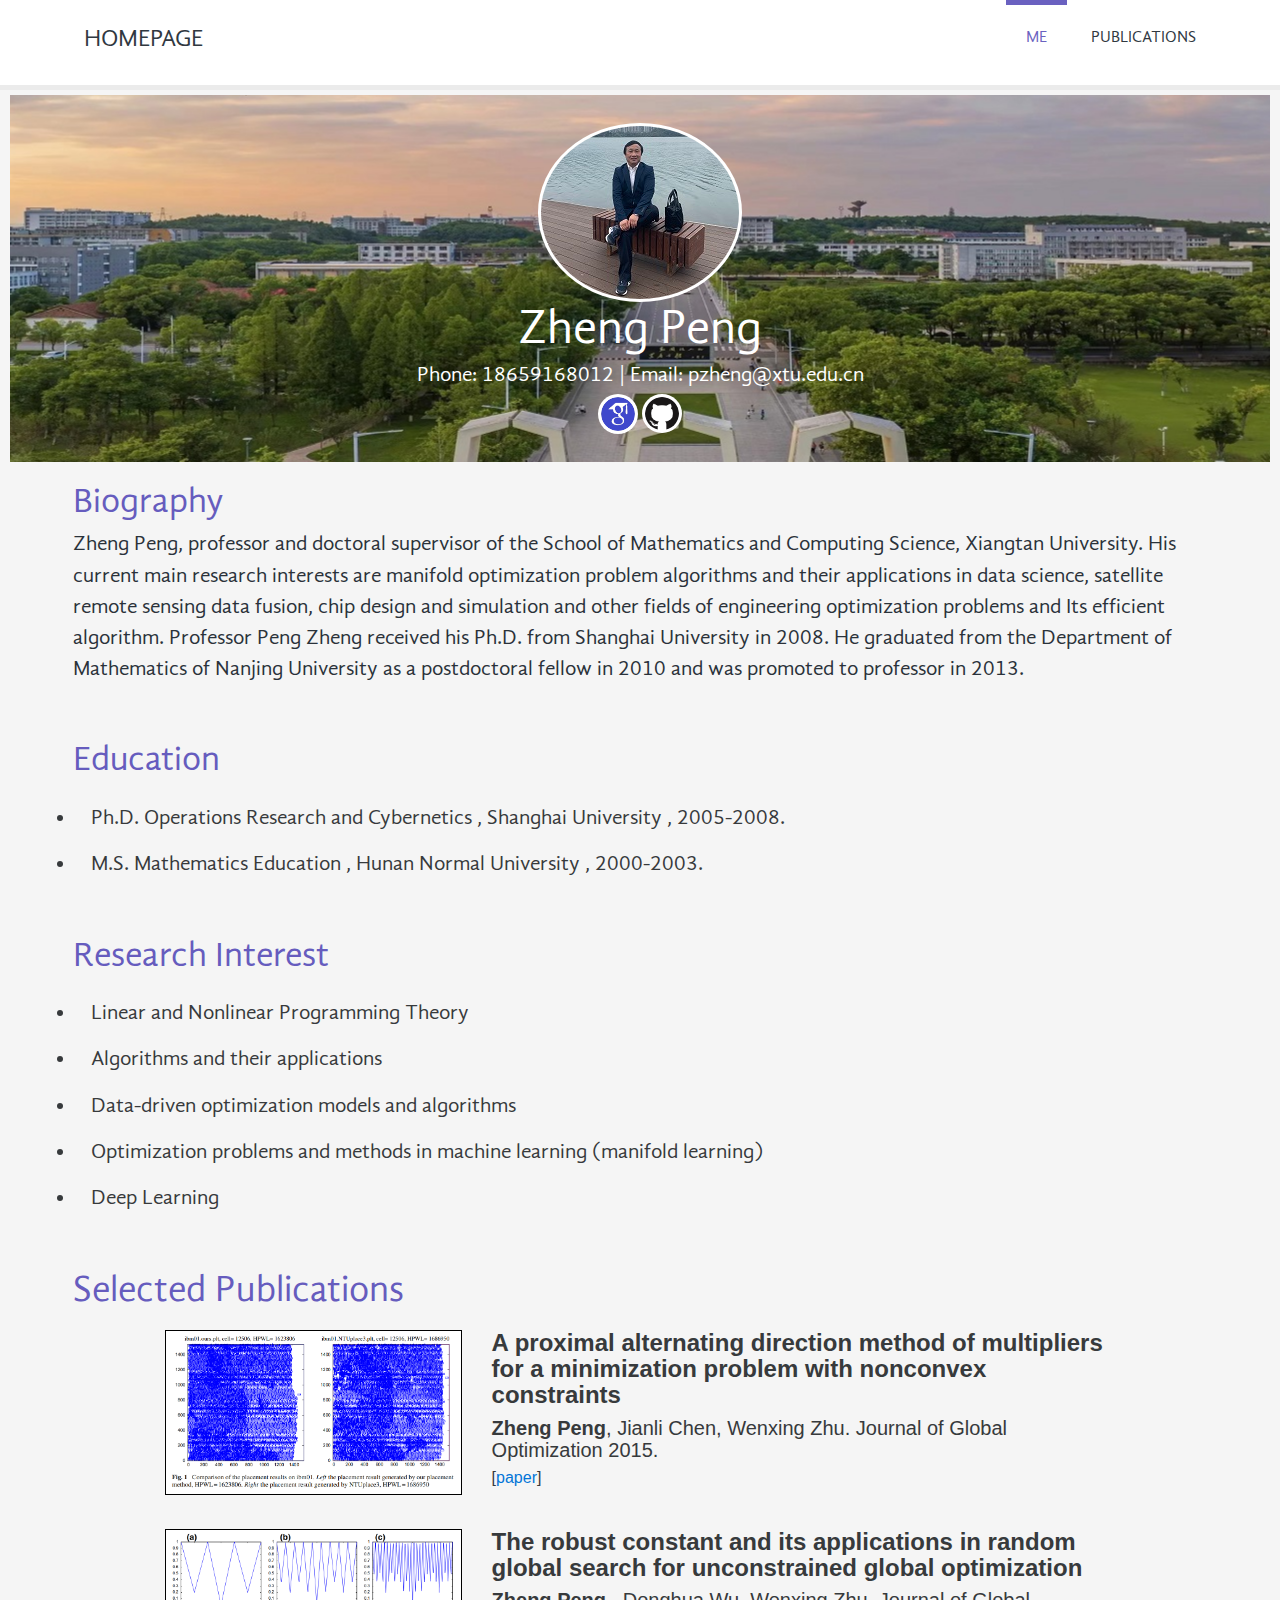
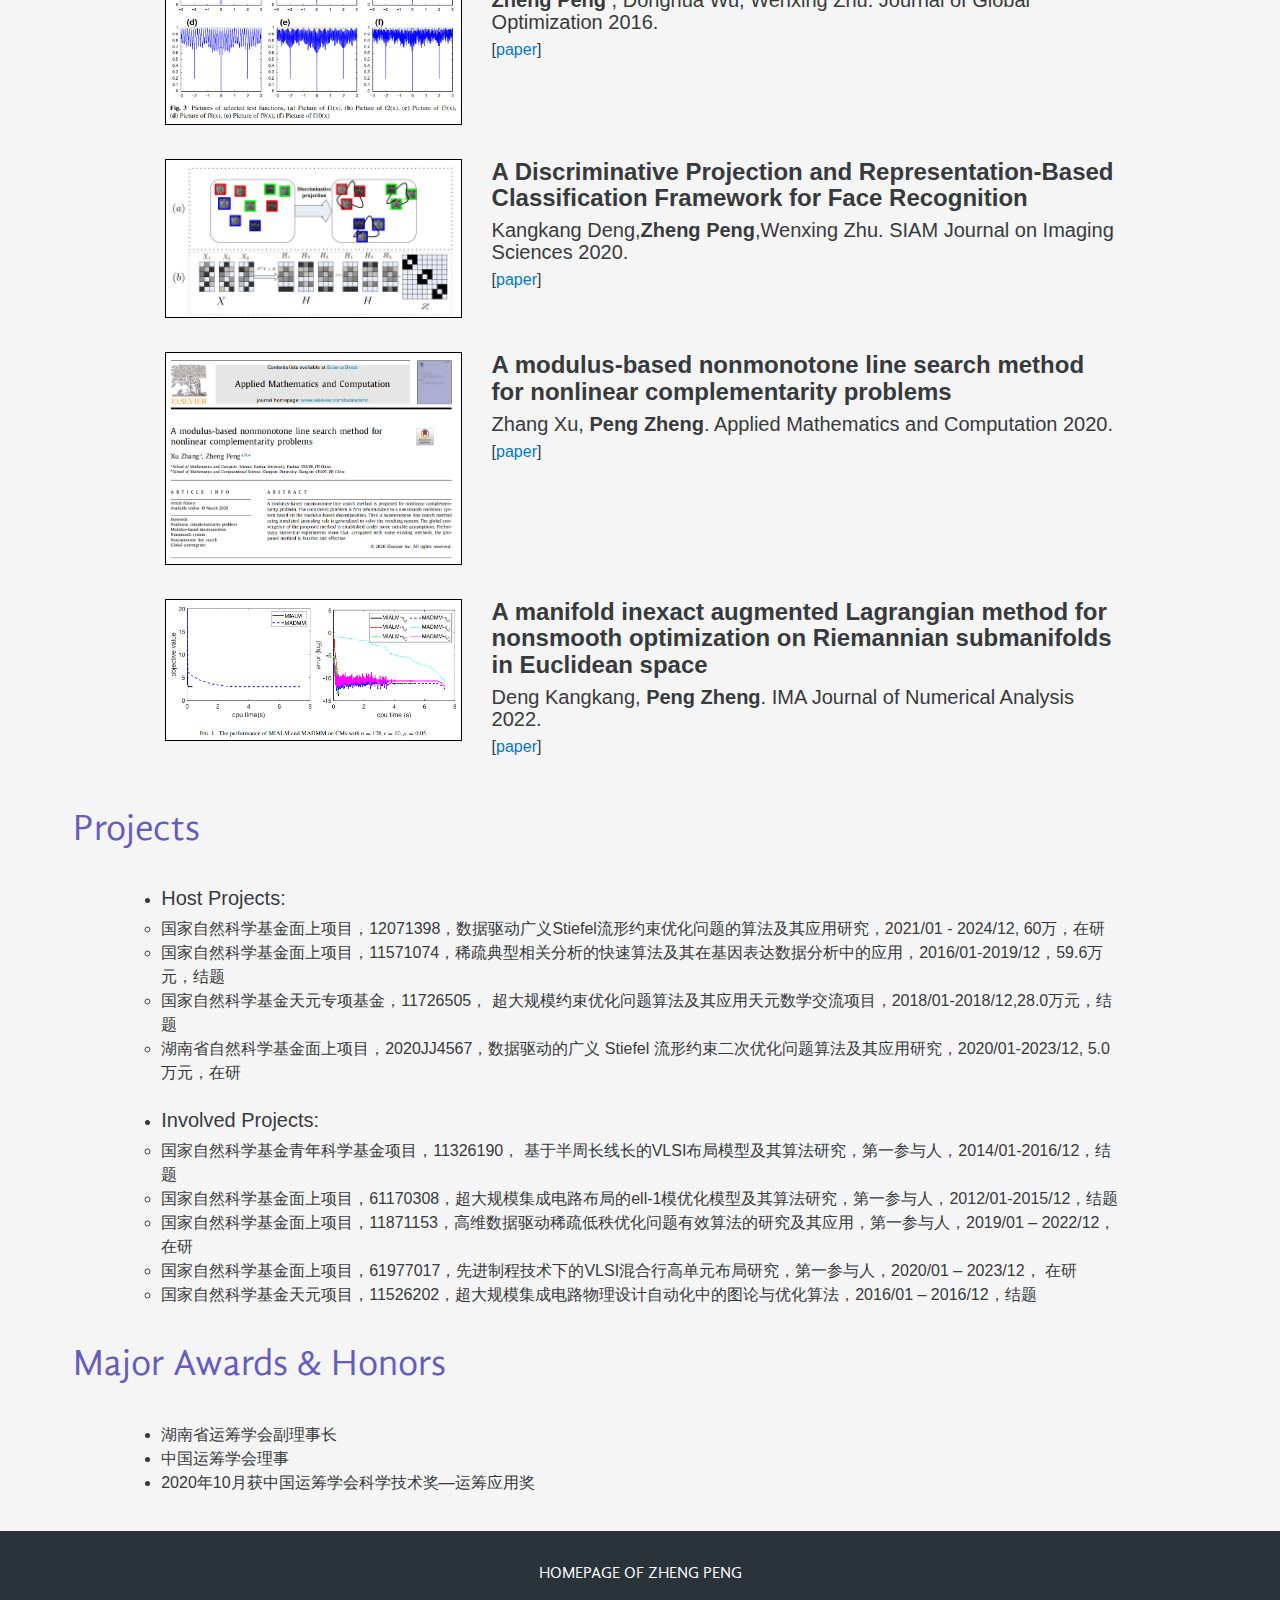
<file: index.html>
<!DOCTYPE HTML>
<html>
	<head>
		<title>Zheng Peng | Homepage </title>
		<meta name="viewport" content="width=device-width, initial-scale=1">
		<link href="./css/style.css" rel="stylesheet" type="text/css"  media="all" />
		<link rel="stylesheet" href="./css/main.min.css">
		<!-- <link href='http://fonts.googleapis.com/css?family=Karla' rel='stylesheet' type='text/css'> -->
		<script type="text/javascript" src="js/jquery-1.11.0.min.js"></script>
		<script type="text/javascript">
		jQuery(document).ready(function($) {
			$(".scroll").click(function(event){		
				event.preventDefault();
				$('html,body').animate({scrollTop:$(this.hash).offset().top},1200);
			});
		});
		</script>
	</head>
	<body>
		
	<div class="header">
		<div class="wrap">

			<div class="logo">
				<a href="index.html">HomePage</a>
			</div>
			
			<div class="top-nav" >
				<ul>
					<li class="active"><a href="#me" class="scroll">Me</a></li>
					<!-- <li><a href="#biography" class="scroll">Biography</a></li> -->
					<li><a href="./publications.html">Publications</a></li>
					<!-- <li><a href="./misc.html">Misc</a></li> -->
				</ul>
			</div>
			<div class="clear"> </div>
			
	     </div>
	</div>


<!--主要内容开始-->
	<div class="content">
		<div class="grid1" id="me" style="background:url(images/banner333.jpg) no-repeat 0 0; background-position: center;">
			<a href="#"><img src="./images/pzheng.jpg" title="zheng peng" /></a>
			<h3>Zheng Peng</h3>
            <h4>Phone: 18659168012 | Email: pzheng@xtu.edu.cn </h4>

            <a href="#">
            <img src="./images/google-scholar-logo.png" width="40"/></i>
            </a>
            <a href="https://github.com/pzheng4218">
            <img src="./images/GitHub.png" width="40"/></i>
            </a>
			
		</div>

		<!--个人简介开始-->
		<div class="grid2" id="biography">
			<h3>Biography</h3>
			<p>
				Zheng Peng, professor and doctoral supervisor of the School of Mathematics and Computing Science, Xiangtan University. His current main research interests are manifold optimization problem algorithms and their applications in data science, satellite remote sensing data fusion, chip design and simulation and other fields of engineering optimization problems and Its efficient algorithm. Professor Peng Zheng received his Ph.D. from Shanghai University in 2008. He graduated from the Department of Mathematics of Nanjing University as a postdoctoral fellow in 2010 and was promoted to professor in 2013.
			</p>
		</div>
		<!--个人简介结束-->
		
		<!--教育经历开始-->
        <div class="grid2" id="biography">
			<h3>Education</h3>

            <ul>
            <li> Ph.D. Operations Research and Cybernetics , Shanghai University , 2005-2008.
            <li> M.S. Mathematics Education , Hunan Normal University , 2000-2003.
			<!--  B.S.-->

			</ul> 
		</div>
	
		<!--研究兴趣开始-->
        <div class="grid2" id="biography">
			<h3>Research Interest</h3>

            <ul>
            <li> Linear and Nonlinear Programming Theory
            <li> Algorithms and their applications
            <li> Data-driven optimization models and algorithms
            <li> Optimization problems and methods in machine learning (manifold learning)
            <li> Deep Learning

			</ul> 
		</div>


		<!--出版物内容开始-->
		<div class="grid3" id="publication">

			<div class="grid3-year"> <h3> Selected Publications <h3> </div>

            <!------------------------------->
            <div class="row">
            <div class="grid3-content">
                <div class="col-md-4">
                     <center><a href="./pubs/imgs/peng2015.png"><img class="enlarge" src="./pubs/imgs/peng2015.png" width="300" style="border:1px solid black"></a></center>        
                </div>

                <div class="col-md-8">
                    <h4><b>A proximal alternating direction method of multipliers for a minimization problem with nonconvex constraints</b></h4>
                    <h5> <b>Zheng Peng</b>, Jianli Chen, Wenxing Zhu. Journal of Global Optimization 2015.</h5>
                    <h6>   
                        [<a href="./pubs/papers/peng2015.pdf">paper</a>] 
                        <!-- [<a href="https://github.com/xxxx">code</a>] -->
                    </h6>
                </div>
            </div>
            </div>
            <br>

            <!------------------------------->
            <div class="row">
            <div class="grid3-content">
                <div class="col-md-4">
                     <center><a href="./pubs/imgs/peng2016.png"><img class="enlarge" src="./pubs/imgs/peng2016.png" width="300" style="border:1px solid black"></a></center>        
                </div>

                <div class="col-md-8">
                    <h4><b>The robust constant and its applications in random global search for unconstrained global optimization</b></h4>
                    <h5> <b>Zheng Peng </b>, Donghua Wu, Wenxing Zhu. Journal of Global Optimization 2016.</h5>
                    <h6>   
                        [<a href="./pubs/papers/peng2016.pdf">paper</a>] 
                        <!-- [<a href="https://github.com/xxxx">code</a>] -->
                    </h6>
                </div>
            </div>
            </div>
            <br>


            <!------------------------------->
            <div class="row">
		    <div class="grid3-content">
			    <div class="col-md-4">
			         <center><a href="./pubs/imgs/2020_Face_Recognition.jpg"><img class="enlarge" src="./pubs/imgs/2020_Face_Recognition.jpg" width="300" style="border:1px solid black"></a></center>        
			    </div>

		        <div class="col-md-8">
		            <h4><b>A Discriminative Projection and Representation-Based Classification Framework for Face Recognition</b></h4>
		            <h5> Kangkang Deng,<b>Zheng Peng</b>,Wenxing Zhu. SIAM Journal on Imaging Sciences 2020.</h5>
		            <h6>   
		            	[<a href="./pubs/papers/2020_Face_Recognition.pdf">paper</a>] 
		            	<!-- [<a href="https://github.com/xxxx">code</a>] -->
		            </h6>
		        </div>
		    </div>
		    </div>
		    <br>

            <!------------------------------->
            <div class="row">
            <div class="grid3-content">
                <div class="col-md-4">
                     <center><a href="./pubs/imgs/zhang2020.png"><img class="enlarge" src="./pubs/imgs/zhang2020.png" width="300" style="border:1px solid black"></a></center>        
                </div>

                <div class="col-md-8">
                    <h4><b>A modulus-based nonmonotone line search method for nonlinear complementarity problems</b></h4>
                    <h5> Zhang Xu, <b>Peng Zheng</b>. Applied Mathematics and Computation 2020.</h5>
                    <h6>   
                        [<a href="./pubs/papers/zhang2020.pdf">paper</a>] 
                        <!-- [<a href="https://github.com/xxxx">code</a>] -->
                    </h6>
                </div>
            </div>
            </div>
            <br>

            <!------------------------------->
            <div class="row">
            <div class="grid3-content">
                <div class="col-md-4">
                     <center><a href="./pubs/imgs/deng2022.png"><img class="enlarge" src="./pubs/imgs/deng2022.png" width="300" style="border:1px solid black"></a></center>        
                </div>

                <div class="col-md-8">
                    <h4><b>A manifold inexact augmented Lagrangian method for nonsmooth optimization on Riemannian submanifolds in Euclidean space</b></h4>
                    <h5> Deng Kangkang, <b>Peng Zheng</b>. IMA Journal of Numerical Analysis 2022.</h5>
                    <h6>   
                        [<a href="./pubs/papers/dengkangkang2022.pdf">paper</a>] 
                        <!-- [<a href="https://github.com/xxxx">code</a>] -->
                    </h6>
                </div>
            </div>
            </div>
            <br>
















		</div>	
		<!--出版物内容结束-->



		<!--项目介绍开始-->
        <div class="grid3-year"> <h3> Projects </h3> </div>
		<div class="grid3">
			<div class="grid3-content">
	
				<ul>
					<li><h5>Host Projects:</h5>
					<ul>
                        <li> 国家自然科学基金面上项目，12071398，数据驱动广义Stiefel流形约束优化问题的算法及其应用研究，2021/01 - 2024/12, 60万，在研

						<li> 国家自然科学基金面上项目，11571074，稀疏典型相关分析的快速算法及其在基因表达数据分析中的应用，2016/01-2019/12，59.6万元，结题

						<li> 国家自然科学基金天元专项基金，11726505， 超大规模约束优化问题算法及其应用天元数学交流项目，2018/01-2018/12,28.0万元，结题

                        <li> 湖南省自然科学基金面上项目，2020JJ4567，数据驱动的广义 Stiefel 流形约束二次优化问题算法及其应用研究，2020/01-2023/12, 5.0万元，在研
					</ul>

					<br>
					<li><h5>Involved Projects:</h5>
					<ul>
						<li> 国家自然科学基金青年科学基金项目，11326190， 基于半周长线长的VLSI布局模型及其算法研究，第一参与人，2014/01-2016/12，结题

						<li> 国家自然科学基金面上项目，61170308，超大规模集成电路布局的ell-1模优化模型及其算法研究，第一参与人，2012/01-2015/12，结题

						<li> 国家自然科学基金面上项目，11871153，高维数据驱动稀疏低秩优化问题有效算法的研究及其应用，第一参与人，2019/01 – 2022/12，在研

						<li> 国家自然科学基金面上项目，61977017，先进制程技术下的VLSI混合行高单元布局研究，第一参与人，2020/01 – 2023/12， 在研

						<li> 国家自然科学基金天元项目，11526202，超大规模集成电路物理设计自动化中的图论与优化算法，2016/01 – 2016/12，结题 
					</ul>



				</ul>
			</div>
		</div>
		<!--项目介绍结束-->

		<!--社会荣誉介绍开始-->
        <div class="grid3-year"> <h3> Major Awards & Honors </h3> </div>
		<div class="grid3">
			<div class="grid3-content">
				<ul>

                <li> 湖南省运筹学会副理事长
                <li> 中国运筹学会理事
                <li> 2020年10月获中国运筹学会科学技术奖—运筹应用奖

				</ul>
			</div>
		</div>
		<!--社会荣誉介绍结束-->



	</div>
	<!--主要内容结束-->

	<div class="footer">
		<p>Homepage of Zheng Peng</p>
	</div>

	</body>
</html>
</file>
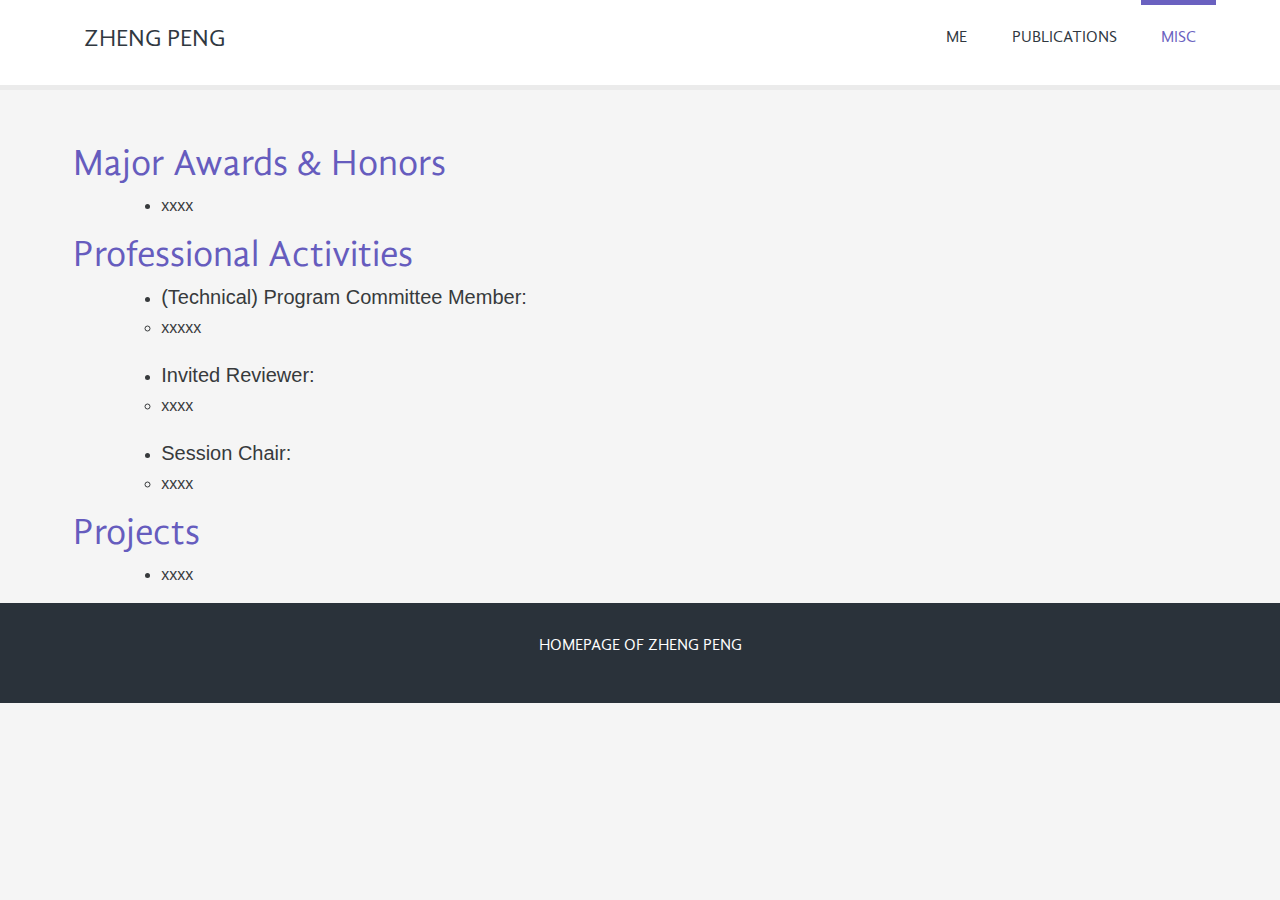
<file: misc.html>
<!DOCTYPE HTML>
<html>
	<head>
		<title>Zheng Peng | Miscellaneous</title>
		<!-- <link href="../css/style-1.css" rel="stylesheet" type="text/css"  media="all" /> -->
		<link href="./css/style.css" rel="stylesheet" type="text/css"  media="all" />
		<link rel="stylesheet" href="./css/main.min.css">
		<!-- <link href='http://fonts.googleapis.com/css?family=Karla' rel='stylesheet' type='text/css'> -->
		<script type="text/javascript" src="./js/jquery-1.11.0.min.js"></script>
		<script type="text/javascript">
		jQuery(document).ready(function($) {
			$(".scroll").click(function(event){		
				event.preventDefault();
				$('html,body').animate({scrollTop:$(this.hash).offset().top},1200);
			});
		});
		</script>
	</head>
	<body>
		
	<div class="header">
		<div class="wrap">

			<div class="logo">
				<a href="../index.html">Zheng Peng</a>
			</div>
			
			<div class="top-nav" >
				<ul>
					<li><a href="./index.html">Me</a></li>
					<li><a href="./publications.html">Publications</a></li>
					<li class="active"><a href="./misc.html">Misc</a></li>
				</ul>
			</div>
			<div class="clear"> </div>
			
	     </div>
	</div>
	


	<div class="content" >

        <!-- <div class="grid3-year"> <h3> Publication <h3> </div> -->
        <br>
        <br>


        <div class="grid3-year"> <h3> Major Awards & Honors </h3> </div>
            <div class="grid3-content">
				<ul>
					<li> xxxx
					
				</ul>
			</div>



        <div class="grid3-year"> <h3> Professional Activities </h3> </div>
		<!-- <div class="grid3"> -->
			<div class="grid3-content">
				<ul>
				<li> <h5>(Technical) Program Committee Member:</h5>
					<ul>
					<li> xxxxx

					</ul>

				<br>
				<li> <h5>Invited Reviewer:</h5>
				<ul>
					<li> xxxx
                </ul>

				<br>
                <li> <h5>Session Chair:</h5>
				<ul>
					<li> xxxx
                </ul>

				</ul>
			</div>




        
        <div class="grid3-year"> <h3> Projects </h3> </div>
		<!-- <div class="grid3"> -->
			<div class="grid3-content">
				<ul>

                <li> xxxx

				</ul>
			</div>



        



	</div>



	<div class="footer">
		<p>Homepage of Zheng Peng</p>
	</div>
	
	</body>
</html>
</file>
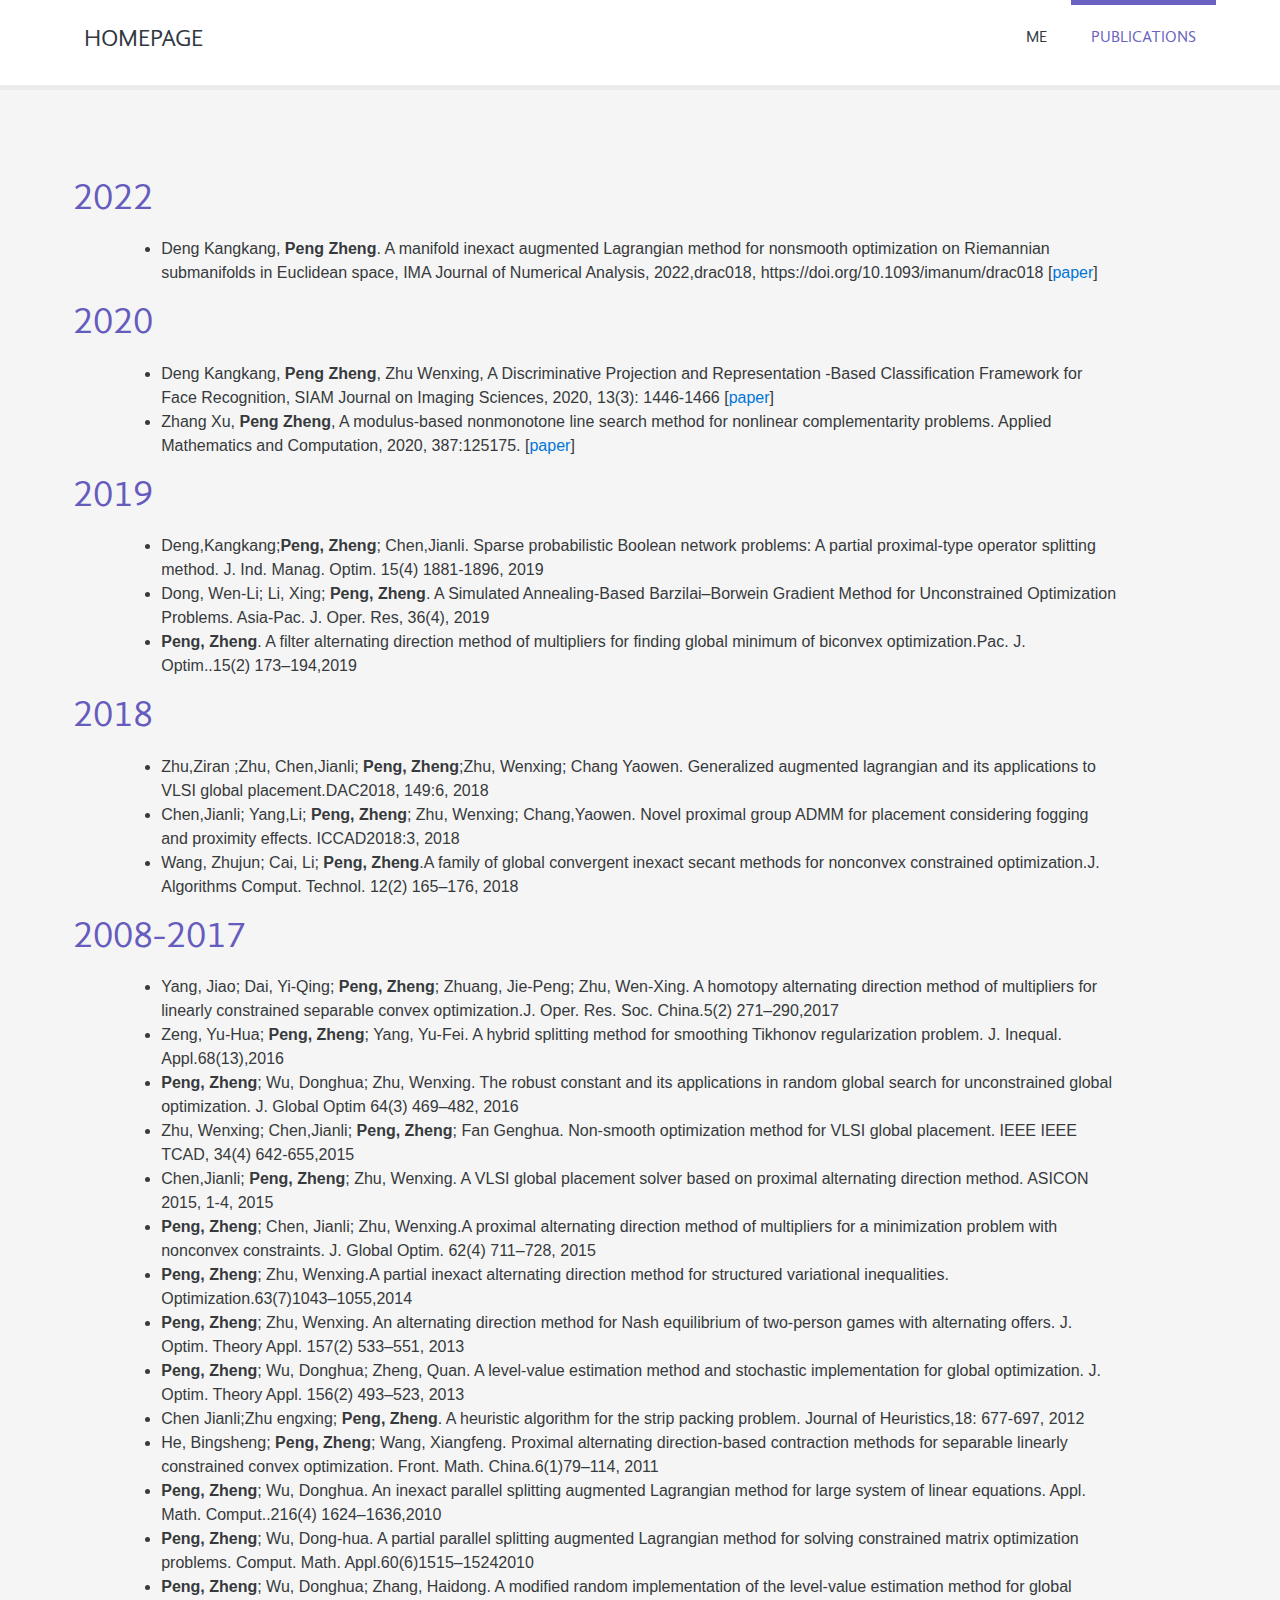
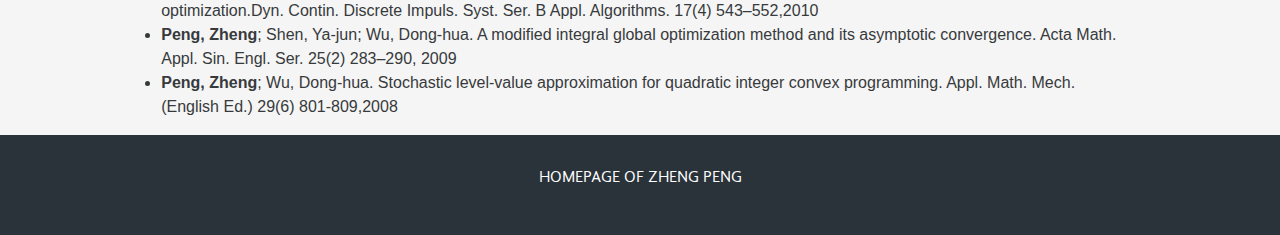
<file: publications.html>
<!DOCTYPE HTML>
<html>
	<head>
		<title>Zheng Peng | Publications</title>
		<!-- <link href="../css/style-1.css" rel="stylesheet" type="text/css"  media="all" /> -->
		<link href="./css/style.css" rel="stylesheet" type="text/css"  media="all" />
		<link rel="stylesheet" href="./css/main.min.css">
		<!-- <link href='http://fonts.googleapis.com/css?family=Karla' rel='stylesheet' type='text/css'> -->
		<script type="text/javascript" src="./js/jquery-1.11.0.min.js"></script>
		<script type="text/javascript">
		jQuery(document).ready(function($) {
			$(".scroll").click(function(event){		
				event.preventDefault();
				$('html,body').animate({scrollTop:$(this.hash).offset().top},1200);
			});
		});
		</script>
	</head>
	<body>
		
	<div class="header">
		<div class="wrap">

			<div class="logo">
				<a href="./index.html">HomePage</a>
			</div>
			
			<div class="top-nav" >
				<ul>
					<li><a href="./index.html">Me</a></li>
					<li class="active"><a href="./publications.html"  class="scroll">Publications</a></li>
					<!-- <li><a href="./misc.html">Misc</a></li> -->
				</ul>
			</div>
			<div class="clear"> </div>
			
	     </div>
	</div>
	


    <!--主要内容开始-->
    <div class="content" >

        <!-- <div class="grid3-year"> <h3> Publication <h3> </div> -->
        <br>
        <br>
        <div class="grid3-content">
            <!-- <div>*equal contribution, #corresponding author</div> -->
        </div>
        <br>
        

        <div class="grid3-year"> <h3> 2022 <h3> </div>
            <div class="grid3-content">
                <ul>

                    <li> Deng Kangkang, <b>Peng Zheng</b>. A manifold inexact augmented Lagrangian method for nonsmooth optimization on Riemannian submanifolds in Euclidean space, IMA Journal of Numerical Analysis, 2022,drac018, https://doi.org/10.1093/imanum/drac018
                    [<a href="./pubs/papers/dengkangkang2022.pdf">paper</a>] 
                </ul>
            </div>



        <div class="grid3-year"> <h3> 2020 <h3> </div>
            <div class="grid3-content">
                <ul>

                    <li> Deng Kangkang, <b>Peng Zheng</b>, Zhu Wenxing,  A Discriminative Projection and Representation -Based Classification Framework for Face Recognition, SIAM Journal on Imaging Sciences, 2020, 13(3): 1446-1466 
                    [<a href="./pubs/papers/2020_Face_Recognition.pdf">paper</a>] 
                    <li> Zhang Xu, <b>Peng Zheng</b>, A modulus-based nonmonotone line search method for nonlinear complementarity problems. Applied Mathematics and Computation, 2020, 387:125175.
                    [<a href="./pubs/papers/zhang2020.pdf">paper</a>] 
                    <!-- [<a href="XXXX">code</a>] -->
                </ul>
            </div>


        <div class="grid3-year"> <h3> 2019 <h3> </div>
            <div class="grid3-content">
                <ul>

                    <li> Deng,Kangkang;<b>Peng, Zheng</b>; Chen,Jianli. Sparse probabilistic Boolean network problems: A partial proximal-type operator splitting method. J. Ind. Manag. Optim. 15(4) 1881-1896, 2019
                    <!-- [<a href="XXXX">paper</a>]  -->
                    <!-- [<a href="XXXX">code</a>] -->

                    <li> Dong, Wen-Li; Li, Xing; <b>Peng, Zheng</b>. A Simulated Annealing-Based Barzilai–Borwein Gradient Method for Unconstrained Optimization Problems. Asia-Pac. J. Oper. Res, 36(4), 2019

                    <li> <b>Peng, Zheng</b>. A filter alternating direction method of multipliers for finding global minimum of biconvex optimization.Pac. J. Optim..15(2) 173–194,2019
                </ul>
            </div>


        <div class="grid3-year"> <h3> 2018 <h3> </div>
            <div class="grid3-content">
                <ul>

                    <li> Zhu,Ziran ;Zhu, Chen,Jianli; <b>Peng, Zheng</b>;Zhu, Wenxing; Chang Yaowen. Generalized augmented lagrangian and its applications to VLSI global placement.DAC2018, 149:6, 2018

                    <li> Chen,Jianli; Yang,Li; <b>Peng, Zheng</b>;  Zhu, Wenxing; Chang,Yaowen. Novel proximal group ADMM for placement considering fogging and proximity effects. ICCAD2018:3, 2018
                    <li> Wang, Zhujun; Cai, Li; <b>Peng, Zheng</b>.A family of global convergent inexact secant methods for nonconvex constrained optimization.J. Algorithms Comput. Technol. 12(2) 165–176, 2018
                </ul>
            </div>


        <div class="grid3-year"> <h3> 2008-2017 <h3> </div>
            <div class="grid3-content">
                <ul>
                    <li> Yang, Jiao; Dai, Yi-Qing; <b>Peng, Zheng</b>; Zhuang, Jie-Peng; Zhu, Wen-Xing. A homotopy alternating direction method of multipliers for linearly constrained separable convex optimization.J. Oper. Res. Soc. China.5(2) 271–290,2017

                    <li> Zeng, Yu-Hua; <b>Peng, Zheng</b>; Yang, Yu-Fei. A hybrid splitting method for smoothing Tikhonov regularization problem. J. Inequal. Appl.68(13),2016

                    <li> <b>Peng, Zheng</b>; Wu, Donghua; Zhu, Wenxing. The robust constant and its applications in random global search for unconstrained global optimization. J. Global Optim 64(3) 469–482, 2016

                    <li> Zhu, Wenxing; Chen,Jianli; <b>Peng, Zheng</b>; Fan Genghua. Non-smooth optimization method for VLSI global placement. IEEE IEEE TCAD, 34(4) 642-655,2015
                    <li> Chen,Jianli; <b>Peng, Zheng</b>; Zhu, Wenxing. A VLSI global placement solver based on proximal alternating direction method. ASICON 2015, 1-4, 2015
                    <li> <b>Peng, Zheng</b>; Chen, Jianli; Zhu, Wenxing.A proximal alternating direction method of multipliers for a minimization problem with nonconvex constraints. J. Global Optim. 62(4) 711–728, 2015
                    <li> <b>Peng, Zheng</b>; Zhu, Wenxing.A partial inexact alternating direction method for structured variational inequalities. Optimization.63(7)1043–1055,2014
                    <li> <b>Peng, Zheng</b>; Zhu, Wenxing. An alternating direction method for Nash equilibrium of two-person games with alternating offers. J. Optim. Theory Appl. 157(2) 533–551, 2013

                    <li> <b>Peng, Zheng</b>; Wu, Donghua; Zheng, Quan. A level-value estimation method and stochastic implementation for global optimization. J. Optim. Theory Appl. 156(2) 493–523, 2013

                    <li> Chen Jianli;Zhu engxing; <b>Peng, Zheng</b>. A heuristic algorithm for the strip packing problem. Journal of Heuristics,18: 677-697, 2012
                    <li> He, Bingsheng; <b>Peng, Zheng</b>;  Wang, Xiangfeng. Proximal alternating direction-based contraction methods for separable linearly constrained convex optimization. Front. Math. China.6(1)79–114, 2011

                    <li> <b>Peng, Zheng</b>;  Wu, Donghua. An inexact parallel splitting augmented Lagrangian method for large system of linear equations. Appl. Math. Comput..216(4) 1624–1636,2010

                    <li> <b>Peng, Zheng</b>; Wu, Dong-hua. A partial parallel splitting augmented Lagrangian method for solving constrained matrix optimization problems. Comput. Math. Appl.60(6)1515–15242010

                    <li> <b>Peng, Zheng</b>; Wu, Donghua; Zhang, Haidong. A modified random implementation of the level-value estimation method for global optimization.Dyn. Contin. Discrete Impuls. Syst. Ser. B Appl. Algorithms. 17(4) 543–552,2010

                    <li> <b>Peng, Zheng</b>; Shen, Ya-jun; Wu, Dong-hua. A modified integral global optimization method and its asymptotic convergence. Acta Math. Appl. Sin. Engl. Ser. 25(2) 283–290, 2009

                    <li> <b>Peng, Zheng</b>; Wu, Dong-hua. Stochastic level-value approximation for quadratic integer convex programming. Appl. Math. Mech. (English Ed.) 29(6) 801-809,2008

                </ul>
            </div>








    </div>  
    <!--主要内容结束-->

	<div class="footer">
		<p>Homepage of Zheng Peng</p>
	</div>
	
	</body>
</html>
</file>
<file: css/style.css>
/*---
Author: W3layouts
Author URL: http://w3layouts.com
License: Creative Commons Attribution 3.0 Unported
License URL: http://creativecommons.org/licenses/by/3.0/
--*/
/* reset */
html,body,div,span,applet,object,iframe,h1,h2,h3,h4,h5,h6,p,blockquote,pre,a,abbr,acronym,address,big,cite,code,del,dfn,em,img,ins,kbd,q,s,samp,small,strike,strong,sub,sup,tt,var,b,u,i,dl,dt,dd,ol,nav ul,nav li,fieldset,form,label,legend,table,caption,tbody,tfoot,thead,tr,th,td,article,aside,canvas,details,embed,figure,figcaption,footer,header,hgroup,menu,nav,output,ruby,section,summary,time,mark,audio,video{margin:0;padding:0;border:0;font-size:100%;font:inherit;vertical-align:baseline;}
article, aside, details, figcaption, figure,footer, header, hgroup, menu, nav, section {display: block;}
ol,ul{margin:0px;padding:0px;}
blockquote,q{quotes:none;}
blockquote:before,blockquote:after,q:before,q:after{content:'';content:none;}
table{border-collapse:collapse;border-spacing:0;}
/* start editing from here */
a{text-decoration:none;}
.txt-rt{text-align:right;}/* text align right */
.txt-lt{text-align:left;}/* text align left */
.txt-center{text-align:center;}/* text align center */
.float-rt{float:right;}/* float right */
.float-lt{float:left;}/* float left */
.clear{clear:both;}/* clear float */
.pos-relative{position:relative;}/* Position Relative */
.pos-absolute{position:absolute;}/* Position Absolute */
.vertical-base{	vertical-align:baseline;}/* vertical align baseline */
.vertical-top{	vertical-align:top;}/* vertical align top */
nav.vertical ul li{	display:block;}/* vertical menu */
nav.horizontal ul li{	display: inline-block;}/* horizontal menu */
img{max-width:100%;}
body{background: #F5F5F5;}
/*end reset*/
@font-face {
    font-family: 'gandhi_sansregular';
    src: url('../fonts/GandhiSans-Regular-webfont.eot');
    src: url('../fonts/GandhiSans-Regular-webfont.eot?#iefix') format('embedded-opentype'),
         url('../fonts/GandhiSans-Regular-webfont.woff') format('woff'),
         url('../fonts/GandhiSans-Regular-webfont.ttf') format('truetype'),
         url('../fonts/GandhiSans-Regular-webfont.svg#gandhi_sansregular') format('svg');
    font-weight: normal;
    font-style: normal;

}
.wrap{
	width:80%;
	margin:0 auto;
}
.content {
	margin: 95px auto auto auto;
	width: 1260px;
	/*background: #F5F5F5;*/
}
/*---start-header---*/
.header{
	background: #FFFFFF;
	border-bottom: 5px solid rgba(192, 192, 192, 0.31);
	position: fixed;
	top: 0px;
	z-index: 15;
	opacity: 0.97;
	width:100%;
}
.logo{
	float:left;
}
.logo a{
	font-family: 'gandhi_sansregular';
	color: #2a323a;
	text-transform: uppercase;
	font-size: 24px;
	display: block;
	padding: 20px;
}
.top-nav{
	float:right;
}
.top-nav ul li{
	display:inline-block;
}
.top-nav ul li a{
	font-family: 'gandhi_sansregular';
	color: #2a323a;
	padding: 20px;
	display: block;
	text-transform: uppercase;
	transition: 0.5s ease;
	-o-transition: 0.5s ease;
	-webkit-transition: 0.5s ease;
}
.top-nav li.active> a, .top-nav li> a:hover {
	border-top: 5px solid #665cbe;
	color: #665cbe;
}
/*---End-header---*/
/*---content----*/
.grid1{
	background:#665cbe;
	text-align:center;
	padding: 28px 200px;
}
.grid1 h3{
	font-family: 'gandhi_sansregular';
	color: #FFF;
	font-size: 3.0em;
}
.grid1 h4{
	font-family: 'gandhi_sansregular';
	color: #FFF;
	font-size: 1.3em;
}
.grid1 img{
	background:#fff;
	padding:3px;
	border-radius: 50%;
}
.grid1 p a,.grid1 p{
	font-family: 'gandhi_sansregular';
	color: #FFF;
	font-size: 1.4em;
	line-height: 1.5em;
}
.grid1 p{
	width: 57%;
	margin:0 auto;
}
.grid1 p a{
	font-size: 1em;
	padding-left: 5px;
	color:#2a323a;
	transition: 0.5s ease;
	-o-transition: 0.5s ease;
	-webkit-transition: 0.5s ease;
}
.grid1 p a:hover{
	color:#FFF;
}
/*---grid2----*/

.grid_gray{
	background: #F5F5F5;
}

.grid_white{
	background: #FFFFFF;
}

.grid2{
	text-align:left;
	padding: 20px 0px;
	width: 90%;
	margin: 0 auto;
}
.grid2 h3{
	font-family: 'gandhi_sansregular';
	color: #665cbe;
	font-size: 2.2em;
	text-align: left;
}
.grid2 p{
	font-family: 'gandhi_sansregular';
	color: #2A323A;
	font-size: 1.3em;
	line-height: 1.5em;
	text-align: left;
}

.grid2 h5{
	font-family: 'gandhi_sansregular';
	color: #2A323A;
	font-size: 1.3em;
	line-height: 1.5em;
	text-align: left;
	padding: 15px 0px 0px 15px;
	margin: 0px 3px;
}

.grid2 ul li{
	font-family: 'gandhi_sansregular';
	text-align: left;
	font-size: 1.3em;
	padding: 15px 0px 0px 15px;
	margin: 0px 3px;
	display：inline;
}
/*.grid2 ul li a,.grid2 ul li img{
	display:block;
	text-align: center;
	margin: 0 auto;
}
.grid2 ul li a{
	font-family: 'gandhi_sansregular';
	color: #FFFFFF;
	margin-top: 12px;
	background: #2A323A;
	display: block;
	padding: 8px 32px;
	text-transform: uppercase;
	font-size: 0.875em;
	transition: 0.5s ease;
	-o-transition: 0.5s ease;
	-webkit-transition: 0.5s ease;
}
.grid2 ul li a:hover{
	color:#665cbe;
}*/
/*----grid3-----*/
.grid3{
	padding: 20px 0px;
}

.grid3-year{
	text-align: center;
	margin: 0 auto;
	width: 90%;
}
.grid3-year h3{
	font-family: 'gandhi_sansregular';
	color: #665cbe;
	font-size: 2.3em;
	padding-bottom: 1px;
	text-align: left;
}

.grid3-header{
	text-align: center;
	border-bottom: 1px solid rgba(192, 192, 192, 0.44);
	width: 66%;
	margin: 0 auto;
}
.grid3-header h4{
	font-family: 'gandhi_sansregular';
	color: #2A323A;
	font-size: 2.3em;
	padding-bottom: 10px;
}



.grid3-header p{
	font-family: 'gandhi_sansregular';
	color: #2A323A;
	font-size: 1.4em;
	line-height: 1.5em;
	padding-bottom: 5px;
}

.grid3-all{
	float: left;
	width: 99%;
	margin: 10px auto; 
}
.grid3-all ul li{
	display:inline-block;
}
.grid3-all ul li a{
	padding: 9px;
}
.grid3-all h3{
	font-family: 'gandhi_sansregular';
	color: #665cbe;
	font-size: 1.9em;
}
.grid3-all p{
	font-family: 'gandhi_sansregular';
	color: #2A323A;
	font-size: 1.3em;
	line-height: 1.5em;
	width: 98%;
}


.grid3-left{
	float: left;
	width: 60%;
}
.grid3-left ul li{
	display:inline-block;
}
.grid3-left ul li a{
	padding: 9px;
}
.grid3-left h3{
	font-family: 'gandhi_sansregular';
	color: #665cbe;
	font-size: 1.9em;
	padding: 0px 0px 5px 0px;
}
.grid3-left p{
	font-family: 'gandhi_sansregular';
	color: #2A323A;
	font-size: 1.3em;
	line-height: 1.5em;
	padding-bottom: 10px;
	width: 98%;
}
.grid3-right{
	float: right;
	width: 39%;	
	background: #fff;
	padding: 4px;
	box-shadow: 0px 0px 10px rgba(136, 136, 136, 0.14);
}
.grid3-content{
	width: 90%;
	margin:0 auto;
	margin-top: 10px;
}


.grid4-left{
	float: left;
	width: 60%;
}
.grid4-left ul li{
	display:inline-block;
}
.grid4-left ul li a{
	padding: 9px;
}
.grid4-left h3{
	font-family: 'gandhi_sansregular';
	color: #665cbe;
	font-size: 1.9em;
	padding: 0px 0px 5px 0px;
}
.grid4-left p{
	font-family: 'gandhi_sansregular';
	color: #2A323A;
	font-size: 1.3em;
	line-height: 1.5em;
	padding-bottom: 10px;
	width: 98%;
}

.grid4-right{
	float: right;
	width: 39%
}
.grid4-right ul li{
	display:inline-block;
}
.grid4-right ul li a{
	padding: 9px;
}
.grid4-right h3{
	font-family: 'gandhi_sansregular';
	color: #665cbe;
	font-size: 1.9em;
	padding: 0px 0px 5px 0px;
}
.grid4-right p{
	font-family: 'gandhi_sansregular';
	color: #2A323A;
	font-size: 1.3em;
	line-height: 1.8em;
	padding-bottom: 10px;
	width: 98%;
}




.button{
	font-family: 'gandhi_sansregular';
	color: #FFFFFF;
	margin-top: 3px;
	background: #665cbe;
	display: inline-block;
	padding: 5px 5px;
	font-size: 0.875em;
	transition: 0.5s ease;
	-o-transition: 0.5s ease;
	-webkit-transition: 0.5s ease;
}
.button:hover{
	background: #2A323A;
}
.grid3-left ul{
	margin: 0px 0px 9px 0px;
}
/*----twiiter-box----*/
.twiiter-box{
	padding: 50px 0px;
	text-align:center;
}
.twiiter-box p{
	font-family: 'gandhi_sansregular';
	color: #2A323A;
	font-size: 1em;
	line-height: 1.8em;
	padding-bottom: 20px;
	font-size: 1.3em;
}
.twiiter-box p a{
	color:#665cbe;
	transition: 0.5s ease;
	-o-transition: 0.5s ease;
	-webkit-transition: 0.5s ease;
	font-size: 1.1em;
}
.twiiter-box p a:hover{
	color:#2A323A;
}
/*---contact----*/
.contact{
	background: #665cbe;
	text-align: center;
	padding: 50px 0px;
}
.contact h3{
	font-family: 'gandhi_sansregular';
	color: #FFF;
	font-size: 2.2em;
	padding-bottom: 4px;
}
.contact input[type="text"]{
	width: 40%;
	display: inline-block;
	padding: 10px;
	margin: 20px 9px;
	font-family: 'gandhi_sansregular';
	color: #2A323A;
	font-size: 1em;
	outline: none;
}
.contact textarea{
	width: 83%;
	margin: 0 auto;
	display: block;
	padding: 10px;
	margin-bottom: 20px;
	height: 120px;
	font-family: 'gandhi_sansregular';
	color: #2A323A;
	font-size: 1em;
	outline: none;
}
.contact p{
	font-family: 'gandhi_sansregular';
	color: #FFF;
	font-size: 1em;
	line-height: 1.8em;
	margin-bottom: 3px;
}
.contact input[type="submit"]{
	font-family: 'gandhi_sansregular';
	color: #FFFFFF;
	margin-top: 12px;
	background: #2A323A;
	display: block;
	padding: 12px 0px;
	text-transform: uppercase;
	font-size: 0.875em;
	transition: 0.5s ease;
	-o-transition: 0.5s ease;
	-webkit-transition: 0.5s ease;
	border: none;
	width: 84.3%;
	margin: 0 auto;
	outline: none;
}
.contact input[type="submit"]:hover{
	background: #fff;
	color:#2A323A;
	cursor:pointer;
}
.catch-me{
	text-align:center;
	padding: 50px 0px;
}
.catch-me ul li{
	display:inline-block;
}
.catch-me h3{
	font-family: 'gandhi_sansregular';
	color: #2A323A;
	font-size: 2.2em;
	padding-bottom: 12px;
	text-transform: uppercase;
}
.catch-me p{
	font-family: 'gandhi_sansregular';
	color: #2A323A;
	font-size: 1em;
	line-height: 1.8em;
	width: 51%;
	margin: 0 auto;
	padding-bottom: 22px;
}
.catch-me ul li a{
	display: block;
	margin: 0px 5px;
}
.catch-me ul li a img{
	border-radius: 50%;
}
/*----footer----*/
.footer{
	text-align:center;
	padding:30px;
	background: #2A323A;
}
.footer p{
	font-family: 'gandhi_sansregular';
	color: #FFF;
	font-size: 1em;
	text-transform: uppercase;
}
.footer p a{
	color:#665cbe;
	transition: 0.5s ease;
	-o-transition: 0.5s ease;
	-webkit-transition: 0.5s ease;
}
.footer p a:hover{
	color:#fff;
}
/*----responsive design----*/
@media only screen and (max-width: 1366px) and (min-width: 1280px) {
	.wrap{
		width:90%;
	}
	.grid3-content {
		width: 76%;
	}
}
@media only screen and (max-width: 1280px) and (min-width: 1024px) {
	.wrap{
		width:90%;
	}
	.grid3-content {
		width: 76%;
	}
	.contact input[type="text"] {
		width: 39.5%;
	}
}
@media only screen and (max-width: 1024px) and (min-width: 768px) {
	.wrap{
		width:90%;
	}
	.grid3-content {
		width: 83%;
	}
	.grid3-header {
		width: 81%;
	}
	.contact input[type="text"] {
		width: 39%;
	}
	.contact input[type="submit"] {
		width:85%;
	}
	.catch-me p {
		width:70%;
	}
	.grid2 ul li {
		width: 174px;
	}
	.grid1 p {
		width: 77%;
	}
}
@media only screen and (max-width: 768px) and (min-width: 640px) {
	.wrap{
		width:90%;
	}
	.grid3-content {
		width: 83%;
	}
	.grid3-header {
		width: 81%;
	}
	.contact input[type="text"] {
		width: 38%;
	}
	.contact input[type="submit"] {
		width: 86%;
	}
	.catch-me p {
		width:70%;
	}
	.grid2 ul li {
		width: 160px;
	}
	.grid1 p {
		width: 77%;
	}
	.grid2 ul li a {
		padding: 8px 23px;
	}
	.grid3-right {
		width: 55%;
	}
	.catch-me ul li a {
		display: block;
		margin: 0px 10px;
	}
	.grid1 p a, .grid1 p,.grid2 p,.grid3 p{
		font-size:1.2em;
	}
	.grid3-header h3 {
		font-size: 2em;
	}
}



.purebibtex {
  font-family: 'gandhi_sansregular';
  color: #2A323A;
  font-size: 1em;
  line-height: 1.5em;
  border: 1px solid #DDDDDD;
  background: none repeat scroll 0 0 #F5F5F5;
  padding:10px;

  overflow:auto;
  /*width:600px;*/

  clear:both;
  text-align: left;
}
</file>
